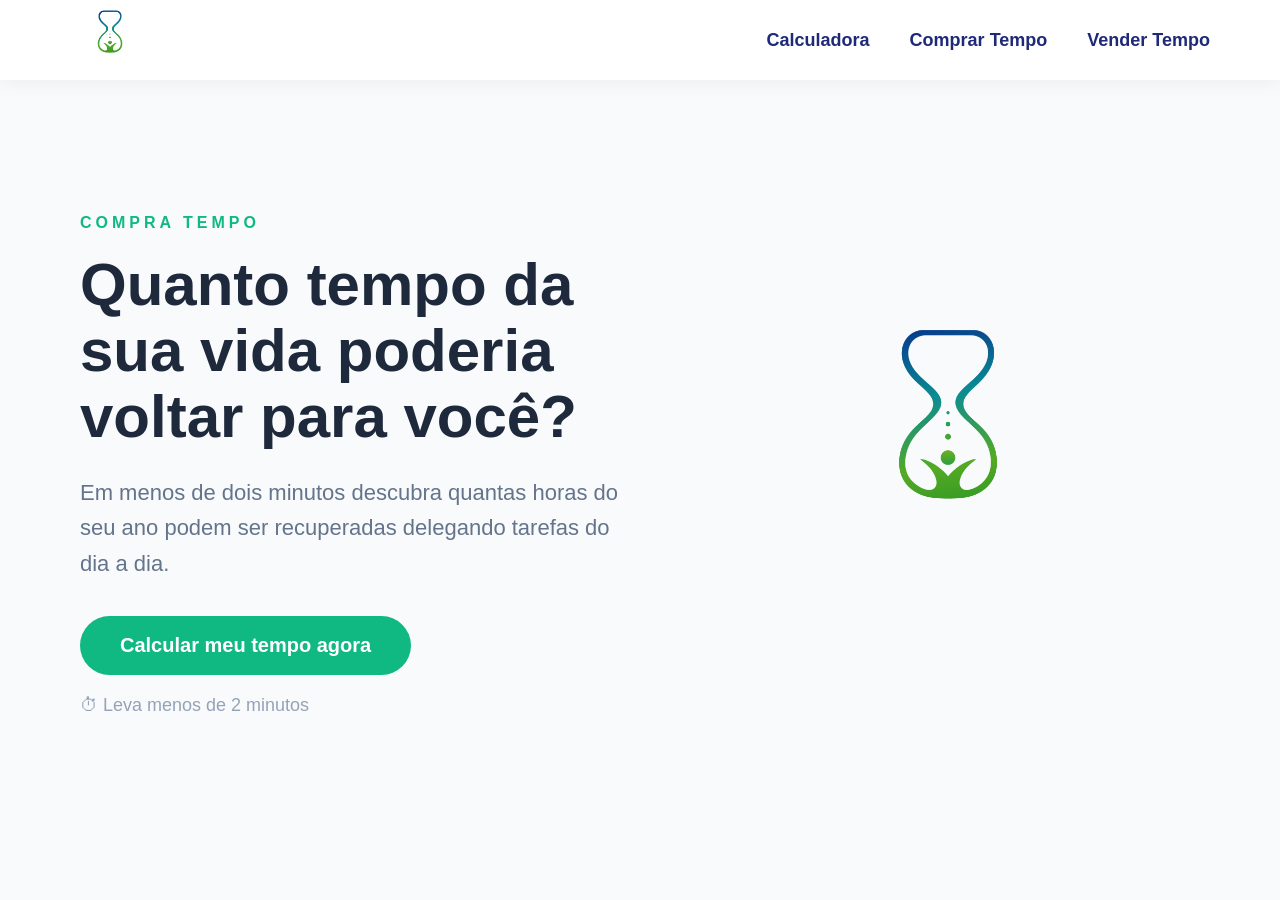
<file: index.html>
<!DOCTYPE html>
<html lang="pt-BR">

<head>

<meta charset="UTF-8">

<meta name="viewport" content="width=device-width, initial-scale=1.0">

<title>Compra Tempo</title>

<link rel="stylesheet" href="css/style.css">

</head>

<body>

<header>

<nav>

<img src="img/logo.svg" class="logo">

<ul>

<li><a href="calculadora.html">Calculadora</a></li>
<li><a href="comprar-tempo.html">Comprar Tempo</a></li>
<li><a href="vender-tempo.html">Vender Tempo</a></li>

</ul>

</nav>

</header>

    <section class="home">

        <div class="texto">

            <h4>COMPRA TEMPO</h4>

            <h1>
                Quanto tempo da sua vida poderia voltar para você?
            </h1>

            <p>

                Em menos de dois minutos descubra quantas horas do seu ano podem ser recuperadas delegando tarefas do dia a dia.

            </p>

            <a href="calculadora.html" class="botao">

                Calcular meu tempo agora

            </a>

            <span class="tempo">

                ⏱ Leva menos de 2 minutos

            </span>

        </div>

        <div class="imagem">

            <div class="ampulheta">

                <img src="img/logo.svg" alt="Compra Tempo">

            </div>

        </div>

    </section>

</body>

</html>
</file>
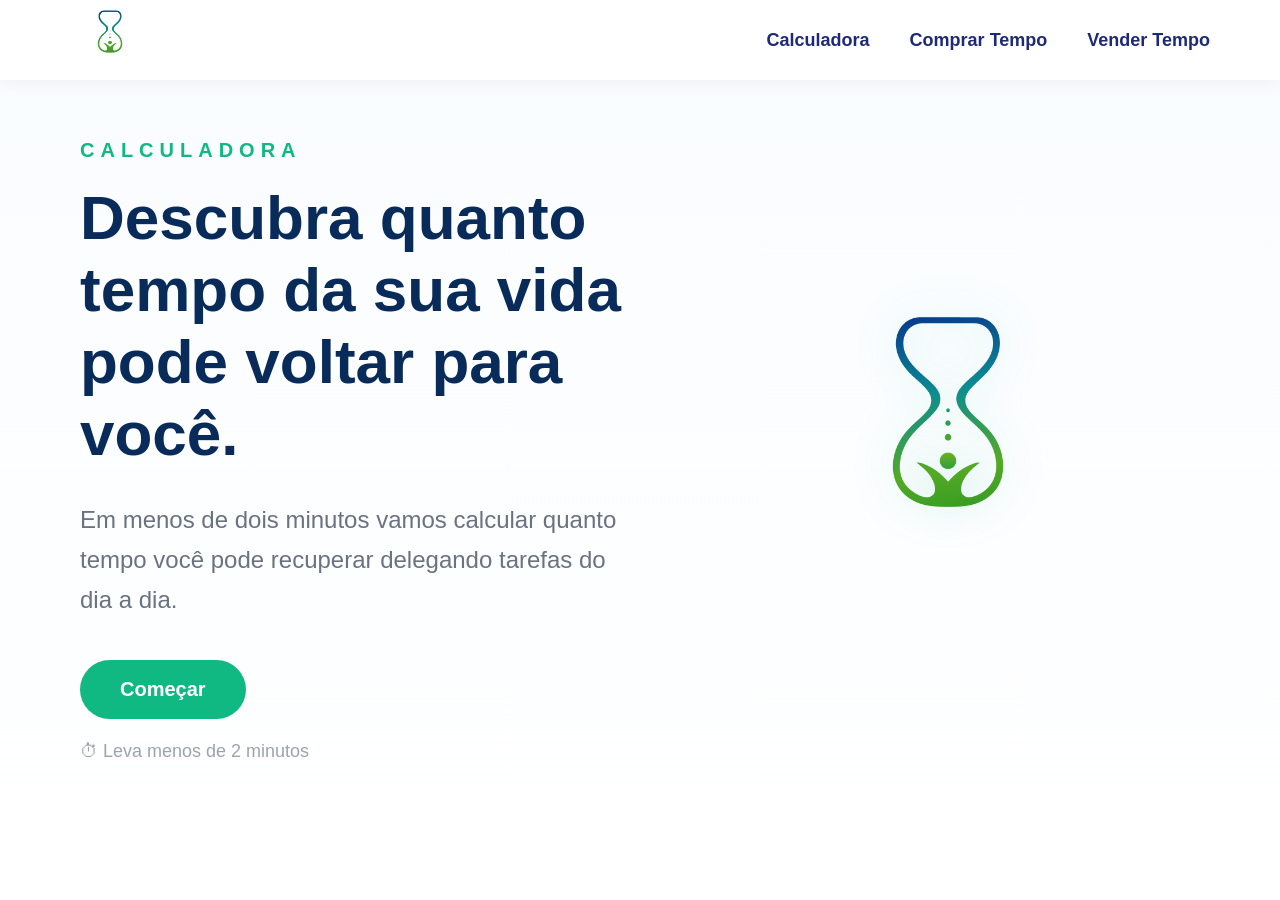
<file: calculadora.html>
<!DOCTYPE html>
<html lang="pt-BR">

<head>

<meta charset="UTF-8">

<meta name="viewport" content="width=device-width, initial-scale=1.0">

<title>Calculadora | Compra Tempo</title>

<link rel="stylesheet" href="css/style.css">

</head>

<body>

<header>

<nav>

<img src="img/logo.svg" class="logo">

<ul>

<li><a href="calculadora.html">Calculadora</a></li>
<li><a href="comprar-tempo.html">Comprar Tempo</a></li>
<li><a href="vender-tempo.html">Vender Tempo</a></li>

</ul>

</nav>

</header>

  <section class="calculadora">

    <div class="conteudo">

        <h5>CALCULADORA</h5>

        <h1>
            Descubra quanto tempo da sua vida pode voltar para você.
        </h1>

        <p>

            Em menos de dois minutos vamos calcular quanto tempo você pode recuperar delegando tarefas do dia a dia.

        </p>

        <a href="#" class="botao" id="btnComecar">
            Começar
        </a>

        <span class="tempo">

            ⏱ Leva menos de 2 minutos

        </span>

    </div>

    <div class="imagem">

        <img src="img/logo.svg" alt="Compra Tempo">

    </div>

</section>

<section id="quiz" style="display:none;">

    <div class="quiz-box">

        <div class="progresso">

            <div class="barra"></div>

        </div>

        <span id="contador">
            Pergunta 1 de 12
        </span>

        <h2 id="pergunta">
            Quantas horas por semana você gasta limpando a casa?
        </h2>

        <div class="respostas">

            <button>Menos de 1 hora</button>

            <button>1 a 3 horas</button>

            <button>4 a 6 horas</button>

            <button>Mais de 6 horas</button>

        </div>

    </div>

</section>
<section id="resultado" style="display:none;">

    <div class="quiz-box">

        <h3>PARABÉNS!</h3>

<h1 id="tempoFinal"></h1>

<p id="tempoAno"></p>
<div class="servicos">
    <h3>Serviços ideais para você</h3>

    <ul id="listaServicos">

    </ul>
</div>

<h2>Imagine recuperar esse tempo todas as semanas para fazer o que realmente importa.</h2>

<p>
Mais tempo com sua família, seus filhos, descanso ou lazer.
</p>

<button id="comprarTempo">
Quero recuperar meu tempo
</button>

<br><br>

    </div>

</section>
<script src="js/calculadora.js"></script>
</body>

</html>
</file>
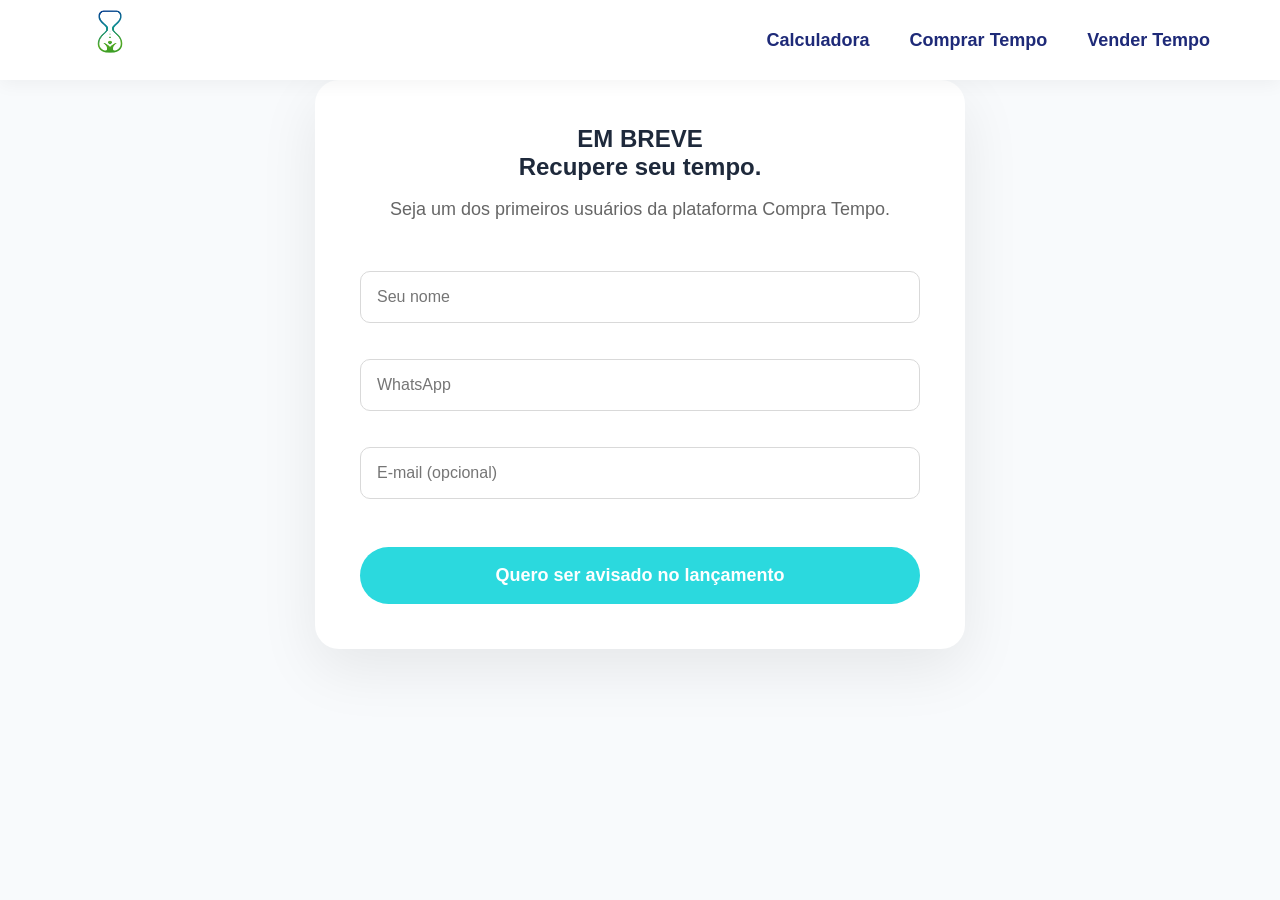
<file: comprar-tempo.html>
<!DOCTYPE html>
<html lang="pt-BR">

<head>

<meta charset="UTF-8">

<meta name="viewport" content="width=device-width, initial-scale=1.0">

<title>Comprar Tempo</title>

<link rel="stylesheet" href="css/style.css">

</head>

<body>

<header>

<nav>

<img src="img/logo.svg" class="logo">

<ul>

<li><a href="calculadora.html">Calculadora</a></li>
<li><a href="#">Comprar Tempo</a></li>
<li><a href="vender-tempo.html">Vender Tempo</a></li>

</ul>

</nav>

</header>

<section class="pagina">

<div class="quiz-box">

<h1>EM BREVE</h1>

<h2>Recupere seu tempo.</h2>

<p class="subtitulo">
Seja um dos primeiros usuários da plataforma Compra Tempo.
</p>

<input
    type="text"
    id="nome"
    placeholder="Seu nome"
>

<br><br>

<input
    type="tel"
    id="whatsapp"
    placeholder="WhatsApp"
>

<br><br>

<input
    type="email"
    id="email"
    placeholder="E-mail (opcional)"
>

<br><br>

<button id="btnComprarTempo">

Quero ser avisado no lançamento

</button>

<p id="mensagemCadastro" style="display:none; margin-top:20px; color:#10B981; font-weight:bold;">
Cadastro recebido! Obrigado por fazer parte do Compra Tempo.
</p>

</div>

<script>

const SCRIPT_URL = "https://script.google.com/macros/s/AKfycbzDZwFOVDj_xXW9n2GdQOVA_Bk6l6lSJByz1uzsURdjB4h86tP-hpXjesAv8dPlTxOf/exec";

document.getElementById("btnComprarTempo").addEventListener("click", function(){

    const nome = document.getElementById("nome").value.trim();
    const whatsapp = document.getElementById("whatsapp").value.trim();
    const email = document.getElementById("email").value.trim();

    if(!nome || !whatsapp){

        alert("Por favor, informe seu nome e WhatsApp.");

        return;
    }

    const dados = {
        tipo: "Comprar Tempo",
        nome: nome,
        whatsapp: whatsapp,
        email: email
    };

    fetch(SCRIPT_URL, {

        method: "POST",

        headers: {
            "Content-Type": "text/plain;charset=UTF-8"
        },

        body: JSON.stringify(dados),

        mode: "no-cors"

    });

    document.getElementById("mensagemCadastro").style.display = "block";

document.getElementById("btnComprarTempo").style.display = "none";

document.getElementById("nome").disabled = true;
document.getElementById("whatsapp").disabled = true;
document.getElementById("email").disabled = true;

setTimeout(function(){

    window.location.href = "index.html";

}, 3000);

});

</script>

</section>

</body>

</html>
</file>
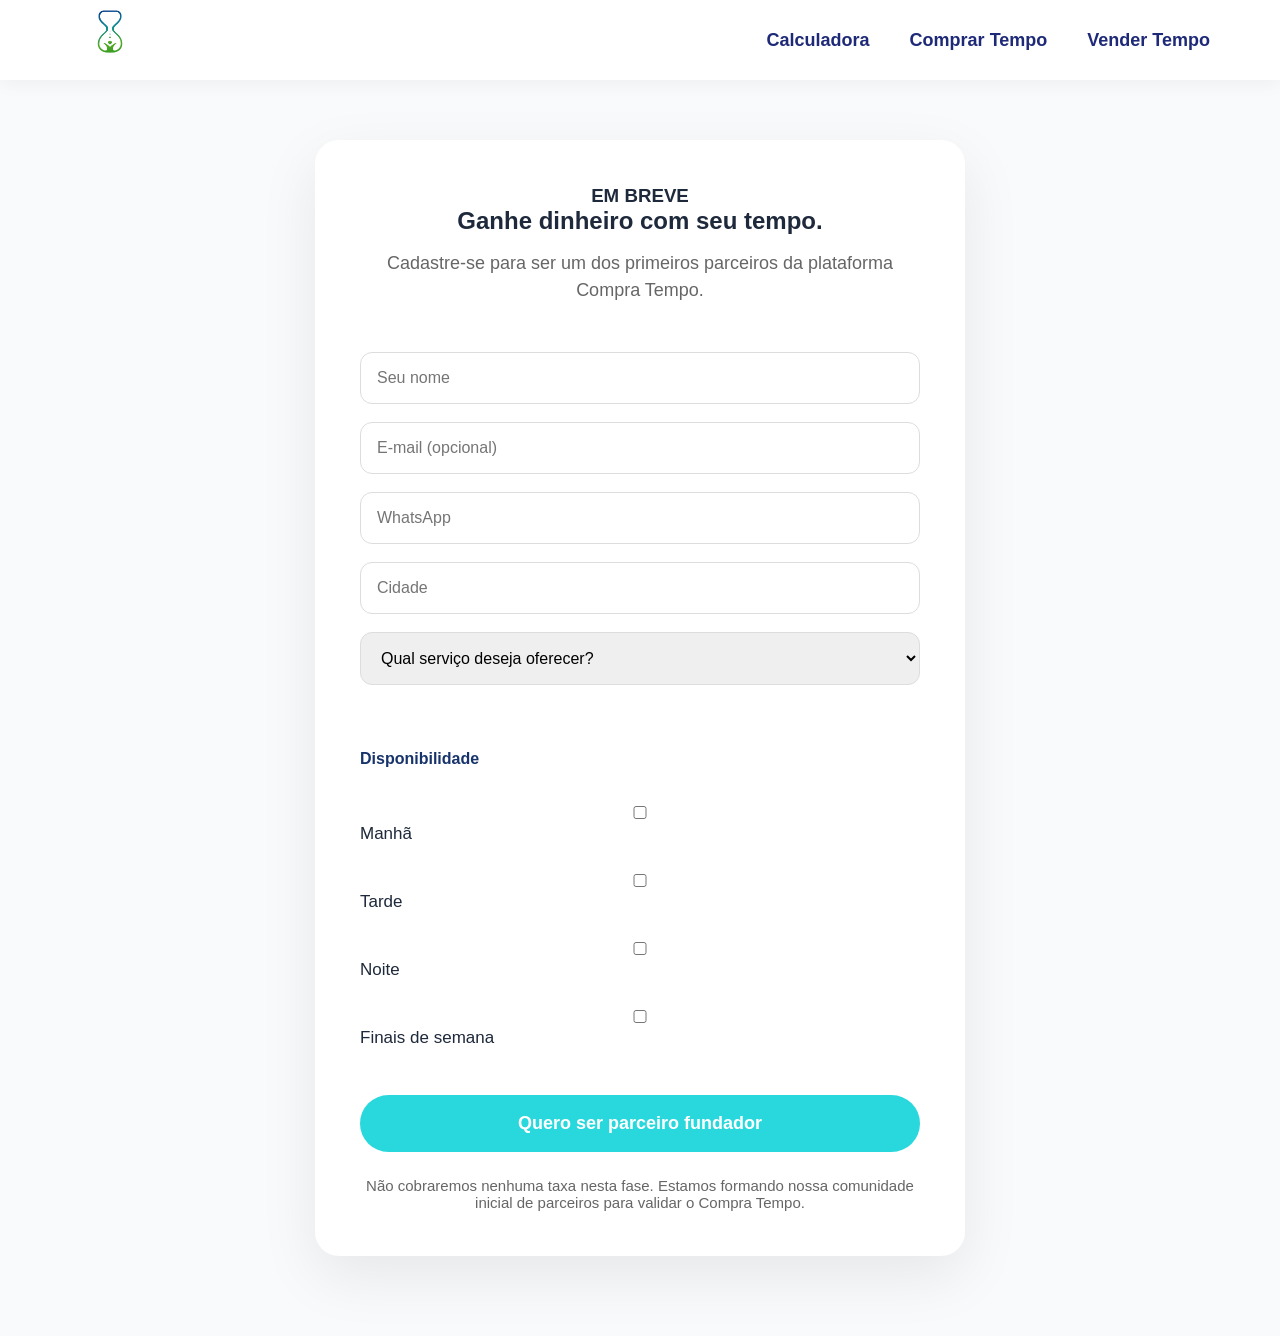
<file: vender-tempo.html>
<!DOCTYPE html>
<html lang="pt-BR">

<head>

<meta charset="UTF-8">

<meta name="viewport" content="width=device-width, initial-scale=1.0">

<title>Vender Tempo | Compra Tempo</title>

<link rel="stylesheet" href="css/style.css">

</head>

<body>

<header>

<nav>

<img src="img/logo.svg" class="logo">

<ul>

<li><a href="calculadora.html">Calculadora</a></li>
<li><a href="comprar-tempo.html">Comprar Tempo</a></li>
<li><a href="vender-tempo.html">Vender Tempo</a></li>

</ul>

</nav>

</header>

<section class="resultado">

<div class="quiz-box formulario">

<h3>EM BREVE</h3>

<h1>Ganhe dinheiro com seu tempo.</h1>

<p class="subtitulo">
Cadastre-se para ser um dos primeiros parceiros da plataforma Compra Tempo.
</p>

<input
    type="text"
    id="nome"
    placeholder="Seu nome"
>
<input
    type="email"
    id="email"
    placeholder="E-mail (opcional)"
>
<input
    type="tel"
    id="whatsapp"
    placeholder="WhatsApp"
>
<input
    type="text"
    id="cidade"
    placeholder="Cidade"
>

<select id="servico">

<option value="">Qual serviço deseja oferecer?</option>

<option value="Limpeza residencial">Limpeza residencial</option>

<option value="Preparação de refeições">Preparação de refeições</option>

<option value="Lavagem e passadoria">Lavagem e passadoria</option>

<option value="Compras de supermercado">Compras de supermercado</option>

<option value="Motorista particular">Motorista particular</option>

<option value="Cuidados com pets">Cuidados com pets</option>

<option value="Cuidador de idosos">Cuidador de idosos</option>

<option value="Assistente pessoal">Assistente pessoal</option>

</select>

<h4>Disponibilidade</h4>

<label>
<input type="checkbox" value="Manhã">
Manhã
</label>

<label>
<input type="checkbox" value="Tarde">
Tarde
</label>

<label>
<input type="checkbox" value="Noite">
Noite
</label>

<label>
<input type="checkbox" value="Finais de semana">
Finais de semana
</label>

<button id="btnVenderTempo">
Quero ser parceiro fundador
</button>

<p id="mensagemCadastro" style="display:none; margin-top:20px; color:#10B981; font-weight:bold;">
Cadastro recebido! Obrigado por fazer parte do Compra Tempo.
</p>

<p class="observacao">
Não cobraremos nenhuma taxa nesta fase. Estamos formando nossa comunidade inicial de parceiros para validar o Compra Tempo.
</p>

</div>

<script>

const SCRIPT_URL = "https://script.google.com/macros/s/AKfycbzDZwFOVDj_xXW9n2GdQOVA_Bk6l6lSJByz1uzsURdjB4h86tP-hpXjesAv8dPlTxOf/exec";

document.getElementById("btnVenderTempo").addEventListener("click", function(){

    const nome = document.getElementById("nome").value.trim();

    const whatsapp = document.getElementById("whatsapp").value.trim();

    const email = document.getElementById("email").value.trim();

    const cidade = document.getElementById("cidade").value.trim();

    const servico = document.getElementById("servico").value;

    const disponibilidadeSelecionada = [];

    document.querySelectorAll('input[type="checkbox"]:checked').forEach(function(checkbox){

        disponibilidadeSelecionada.push(checkbox.value);

    });

    const disponibilidade = disponibilidadeSelecionada.join(", ");

    if(!nome || !whatsapp || !cidade || !servico){

        alert("Por favor, preencha seu nome, WhatsApp, cidade e escolha um serviço.");

        return;

    }

    if(disponibilidadeSelecionada.length === 0){

        alert("Selecione pelo menos uma opção de disponibilidade.");

        return;

    }

    const dados = {

        tipo: "Vender Tempo",

        nome: nome,

        whatsapp: whatsapp,

        email: email,

        cidade: cidade,

        servico: servico,

        disponibilidade: disponibilidade

    };

    fetch(SCRIPT_URL, {

        method: "POST",

        headers: {
            "Content-Type": "text/plain;charset=UTF-8"
        },

        body: JSON.stringify(dados),

        mode: "no-cors"

    });

    document.getElementById("mensagemCadastro").style.display = "block";

    document.getElementById("btnVenderTempo").style.display = "none";

    document.getElementById("nome").disabled = true;
    document.getElementById("whatsapp").disabled = true;
    document.getElementById("email").disabled = true;
    document.getElementById("cidade").disabled = true;
    document.getElementById("servico").disabled = true;

    document.querySelectorAll('input[type="checkbox"]').forEach(function(checkbox){

        checkbox.disabled = true;

    });

    setTimeout(function(){

        window.location.href = "index.html";

    }, 3000);

});

</script>

</section>

</body>

</html>
</file>
<file: css/style.css>
/* RESET */

*{

margin:0;

padding:0px;

box-sizing:border-box;

}

/* CORPO */

body{

font-family:Arial, Helvetica, sans-serif;

background:#F8FAFC;

color:#1E293B;

}

/* CABEÇALHO */

header{

    position:fixed;

    top:0;

    left:0;

    width:100%;

    background:#ffffff;

    box-shadow:0 3px 18px rgba(0,0,0,.05);

    z-index:999;

}

header .container{

    height:82px;

    display:flex;

    justify-content:space-between;

    align-items:center;

}

/* LOGO */

.logo img{

    width:55px;

    transition:.35s;

    cursor:pointer;

}

.logo img:hover{

    transform:scale(1.08);

}

/* MENU */

nav{

max-width:1200px;
margin:0 auto;

display:flex;

justify-content:space-between;

align-items:center;

padding:18px 60px;

}

nav a{

text-decoration:none;

    color:#0B2A6B;

    font-weight:700;

    transition:.3s;

}

nav a:hover{

color:#10B981;

}

/* HOME */

.home{

min-height:100vh;

display:flex;

align-items:center;

justify-content:space-between;

padding:90px 80px;

}

/* TEXTO */

.texto{

max-width:560px;

}

.texto h4{

color:#10B981;

letter-spacing:4px;

margin-bottom:20px;

}

.texto h1{

font-size:60px;

line-height:1.1;

margin-bottom:25px;

}

.texto p{

font-size:22px;

color:#64748B;

line-height:1.6;

margin-bottom:35px;

}

/* BOTÃO */

.botao{

display:inline-block;

background:#10B981;

color:white;

padding:18px 40px;

border-radius:40px;

text-decoration:none;

font-weight:bold;

font-size:20px;

transition:.3s;

}

.botao:hover{

transform:translateY(-4px);

}

/* TEXTO ABAIXO */

.tempo{

display:block;

margin-top:20px;

color:#94A3B8;

font-size:18px;

}

/* IMAGEM */

.imagem{

display:flex;

justify-content:center;

align-items:center;

width:45%;

}

/* AMPULHETA */

.ampulheta img{

width:320px;

animation:pulsar 4s ease-in-out infinite;

}

/* ANIMAÇÃO */

@keyframes pulsar{

0%{

transform:scale(1);

}

50%{

transform:scale(1.05);

}

100%{

transform:scale(1);

}

}
/* =======================
   ANIMAÇÃO DA LOGO
======================= */

@keyframes pulsarLogo{

    0%{

        transform:scale(1);

    }

    50%{

        transform:scale(1.08);

    }

    100%{

        transform:scale(1);

    }

}
/* ============================
   CALCULADORA
============================ */

.calculadora{

    min-height:100vh;

    display:flex;

    justify-content:space-between;

    align-items:center;

    padding:90px 80px;

    background:linear-gradient(to bottom,#f9fcff,#ffffff);

}

.calculadora .conteudo{

    max-width:560px;

}

.calculadora h5{

    color:#10B981;

    letter-spacing:6px;

    font-size:20px;

    margin-bottom:20px;

}

.calculadora h1{

    font-size:62px;

    line-height:72px;

    color:#082B59;

    margin-bottom:30px;

}

.calculadora p{

    font-size:24px;

    line-height:40px;

    color:#6B7280;

    margin-bottom:40px;

}

.btn-comecar{

    display:inline-block;

    padding:18px 42px;

    background:#19D3C5;

    color:white;

    text-decoration:none;

    border-radius:40px;

    font-weight:bold;

    transition:.3s;

}

.btn-comecar:hover{

    transform:translateY(-3px);

    box-shadow:0 15px 35px rgba(25,211,197,.35);

}

.calculadora .tempo{

    display:block;

    margin-top:22px;

    color:#9CA3AF;

}

.calculadora .imagem img{

    width:360px;

    animation:pulsar 4s infinite ease-in-out;

    filter:drop-shadow(0 0 20px rgba(16,185,129,.18));

}
/* =======================================
   CALCULADORA - QUIZ
======================================= */

#quiz{

    min-height:100vh;

    display:flex;

    justify-content:center;

    align-items:center;

    background:#F7FAFC;

    padding:120px 20px 40px;

}

.quiz-box{

    width:100%;

    max-width:760px;

    background:white;

    border-radius:24px;

    padding:45px;

    box-shadow:0 20px 60px rgba(0,0,0,.08);

}
.progresso{

    width:100%;

    height:10px;

    background:#E5E7EB;

    border-radius:30px;

    overflow:hidden;

    margin-bottom:28px;

}

.barra{

    width:8%;

    height:100%;

    background:#10B981;

    border-radius:30px;

    transition:.4s;

}
#contador{
    display:block;
    color:#6B7280;
    font-size:15px;
    margin-bottom:15px;
}

#pergunta{
    font-size:36px;
    line-height:1.3;
    color:#0F172A;
    margin-bottom:35px;
}

.respostas{
    display:grid;
    gap:18px;
}

.respostas button{
    width:100%;
    padding:18px 22px;
    border:none;
    border-radius:14px;
    background:#F8FAFC;
    border:2px solid #E5E7EB;
    font-size:18px;
    cursor:pointer;
    transition:.3s;
    text-align:left;
}

.respostas button:hover{
    border-color:#10B981;
    background:#ECFDF5;
    transform:translateY(-2px);
}
#resultado{
    display:flex;
    justify-content:center;
    align-items:flex-start;
    min-height:100vh;
    background:#eef7fb;
    padding:140px 20px 80px;
    box-sizing: border-box;
}

#resultado .quiz-box{
    background:#fff;
    width:700px;
    max-width:90%;
    padding:50px;
    border-radius:20px;
    box-shadow:0 15px 40px rgba(0,0,0,.08);
    text-align:center;
}

#resultado h3{
    color:#1ec9b7;
    letter-spacing:3px;
    margin-bottom:10px;
}

#tempoFinal{
    font-size:56px;
    color:#082b68;
    margin:20px 0;
}

#tempoAno{
    font-size:22px;
    color:#666;
    margin-bottom:30px;
}

#resultado h2{
    color:#082b68;
    margin:30px 0 15px;
    line-height:1.4;
}

#resultado p{
    color:#666;
    line-height:1.7;
}

#comprarTempo{
    margin-top:35px;
    background:#1ec9b7;
    color:white;
    border:none;
    padding:18px 40px;
    border-radius:40px;
    font-size:18px;
    cursor:pointer;
    transition:.3s;
}

#comprarTempo:hover{
    transform:scale(1.05);
}

#refazer{
    margin-top:20px;
    background:white;
    border:2px solid #1ec9b7;
    color:#1ec9b7;
    padding:15px 35px;
    border-radius:40px;
    cursor:pointer;
}
.servicos ul{
    list-style: none;
    padding: 0;
    margin: 20px 0;
}

.servicos li{
    margin: 8px 0;
    font-size: 20px;
    color: #23406f;
}
/* ========================= */
/* CABEÇALHO PADRÃO */
/* ========================= */


nav{

width:1200px;

display:flex;

justify-content:space-between;

align-items:center;

padding:0 30px;

}

.logo{

width:80px;

height:auto;

}

nav ul{

display:flex;

gap:40px;

list-style:none;

margin:0;

padding:0;

}

nav a{

text-decoration:none;

font-weight:600;

font-size:18px;

color:#1E2A78;

transition:.3s;

}

nav a:hover{

color:#1ECAD3;

}
.pagina{
    display:flex;
    justify-content:center;
    align-items:center;
    padding:80px 20px;
}

.pagina .quiz-box{
    max-width:650px;
    width:100%;
    text-align:center;
}
.pagina input{

    width:100%;
    padding:16px;

    margin-top:18px;

    border:1px solid #d9d9d9;

    border-radius:10px;

    font-size:16px;

    box-sizing:border-box;

}
.pagina button{

    margin-top:30px;

    width:100%;

    padding:18px;

    border:none;

    border-radius:35px;

    background:#2bd9de;

    color:white;

    font-size:18px;

    font-weight:bold;

    cursor:pointer;

}
select{

    width:100%;

    padding:16px;

    margin-top:18px;

    border:1px solid #d9d9d9;

    border-radius:10px;

    font-size:16px;

    box-sizing:border-box;

}

label{

    display:block;

    margin-top:10px;

    text-align:left;

    font-size:16px;

}

h4{

    margin-top:30px;

    margin-bottom:10px;

    text-align:left;

    color:#1d2d5a;

}

.observacao{

    margin-top:25px;

    font-size:14px;

    color:#666;

}
.subtitulo{
    margin:15px 0 30px;
    color:#666;
    font-size:18px;
    line-height:1.5;
}

select{
    margin-bottom:30px;
}

label{
    margin-bottom:12px;
}

button{
    margin-top:30px;
}
.formulario{

    max-width:650px;

    margin:0 auto;

    text-align:center;

}

.formulario input,
.formulario select{

    width:100%;

    padding:16px;

    margin-top:18px;

    border:1px solid #dddddd;

    border-radius:12px;

    font-size:16px;

    box-sizing:border-box;

}

.formulario h4{

    margin-top:35px;

    margin-bottom:20px;

    text-align:left;

    color:#17336b;

}

.formulario label{

    display:block;

    text-align:left;

    margin-bottom:12px;

    font-size:17px;

}

.formulario button{

    width:100%;

    margin-top:35px;

    padding:18px;

    border:none;

    border-radius:40px;

    background:#28d8dd;

    color:white;

    font-size:18px;

    font-weight:bold;

    cursor:pointer;

}

.formulario .observacao{

    margin-top:25px;

    color:#666;

    font-size:15px;

    text-align:center;

}
/* =================================
   PÁGINA VENDER TEMPO
================================= */

.resultado{

    min-height:100vh;

    display:flex;

    justify-content:center;

    align-items:flex-start;

    padding:140px 20px 80px;

    box-sizing:border-box;

}
/* =====================================================
   RESPONSIVIDADE - CELULAR
   Compra Tempo V1
   ===================================================== */

@media (max-width: 768px) {

    /* HEADER */
    header {
        position: relative;
        height: auto;
        min-height: 90px;
        padding: 12px 18px;
        box-sizing: border-box;
    }

    nav {
        display: flex;
        flex-direction: column;
        align-items: center;
        gap: 12px;
    }

    .logo {
        width: 55px;
        height: auto;
    }

    nav ul {
        display: flex;
        flex-wrap: wrap;
        justify-content: center;
        gap: 14px;
        margin: 0;
        padding: 0;
        list-style: none;
    }

    nav ul li a {
        font-size: 14px;
        white-space: nowrap;
    }


    /* =========================================
       PÁGINA INICIAL
       ========================================= */

    .home {
        min-height: auto;
        display: flex;
        flex-direction: column;
        justify-content: center;
        padding: 55px 24px 60px;
        text-align: center;
        box-sizing: border-box;
    }

    .home .texto {
        width: 100%;
        max-width: 100%;
    }

    .home h4 {
        font-size: 15px;
        letter-spacing: 4px;
        margin-bottom: 20px;
    }

    .home h1 {
        font-size: 42px;
        line-height: 1.08;
        margin: 0 auto 25px;
        max-width: 390px;
    }

    .home p {
        font-size: 18px;
        line-height: 1.55;
        margin: 0 auto 28px;
        max-width: 360px;
    }

    .home .botao {
        display: inline-block;
        width: auto;
        max-width: 100%;
        box-sizing: border-box;
        padding: 15px 24px;
        font-size: 16px;
    }

    .home .tempo {
        display: block;
        margin-top: 15px;
        font-size: 14px;
    }

    .home .imagem {
        width: 100%;
        display: flex;
        justify-content: center;
        margin-top: 40px;
    }

    .home .ampulheta {
        width: 180px;
        height: 180px;
    }

    .home .ampulheta img {
        max-width: 100%;
        height: auto;
    }


    /* =========================================
       CALCULADORA - TELA INICIAL
       ========================================= */

    .calculadora {
        min-height: auto;
        display: flex;
        flex-direction: column;
        justify-content: center;
        text-align: center;
        padding: 55px 24px 60px;
        box-sizing: border-box;
    }

    .calculadora .conteudo {
        width: 100%;
        max-width: 100%;
    }

    .calculadora h5 {
        font-size: 15px;
        letter-spacing: 4px;
        margin-bottom: 20px;
    }

    .calculadora h1 {
        font-size: 38px;
        line-height: 1.12;
        margin-bottom: 22px;
    }

    .calculadora p {
        font-size: 17px;
        line-height: 1.55;
    }

    .calculadora .botao {
        display: inline-block;
        margin-top: 15px;
        padding: 15px 28px;
        font-size: 16px;
    }

    .calculadora .tempo {
        display: block;
        margin-top: 15px;
        font-size: 14px;
    }

    .calculadora .imagem {
        width: 100%;
        display: flex;
        justify-content: center;
        margin-top: 35px;
    }

    .calculadora .imagem img {
        width: 170px;
        max-width: 60%;
        height: auto;
    }


    /* =========================================
       QUIZ
       ========================================= */

    #quiz {
        min-height: auto;
        padding: 35px 18px 50px;
        box-sizing: border-box;
    }

    .quiz-box {
        width: 100%;
        max-width: 100%;
        box-sizing: border-box;
        padding: 28px 20px;
        border-radius: 20px;
    }

    .quiz-box h2 {
        font-size: 25px;
        line-height: 1.25;
        margin: 22px 0;
    }

    .respostas {
        width: 100%;
    }

    .respostas button {
        width: 100%;
        min-height: 54px;
        margin-bottom: 12px;
        font-size: 16px;
        padding: 12px 15px;
        box-sizing: border-box;
    }

    .progresso {
        width: 100%;
    }

    #contador {
        font-size: 14px;
    }


    /* =========================================
       RESULTADO
       ========================================= */

    #resultado {
        min-height: auto;
        padding: 35px 18px 60px;
        box-sizing: border-box;
    }

    #resultado .quiz-box {
        width: 100%;
        padding: 30px 20px;
    }

    #resultado h3 {
        font-size: 20px;
    }

    #resultado h1 {
        font-size: 42px;
        line-height: 1.1;
        word-break: normal;
    }

    #resultado p {
        font-size: 18px;
        line-height: 1.5;
    }

    .servicos h3 {
        font-size: 20px;
        line-height: 1.3;
    }

    .servicos ul {
        padding-left: 20px;
        text-align: left;
    }

    .servicos li {
        font-size: 17px;
        line-height: 1.4;
        margin-bottom: 10px;
    }

    #comprarTempo {
        width: 100%;
        max-width: 320px;
        padding: 15px 20px;
        font-size: 16px;
    }


    /* =========================================
       TELAS PEQUENAS
       ========================================= */

    @media (max-width: 420px) {

        .home h1 {
            font-size: 38px;
        }

        .home p {
            font-size: 17px;
        }

        .calculadora h1 {
            font-size: 34px;
        }

        #resultado h1 {
            font-size: 38px;
        }

        .quiz-box {
            padding: 24px 16px;
        }
    }
}
/* =====================================================
   CORREÇÃO DO CABEÇALHO NO CELULAR
   ===================================================== */

@media (max-width: 768px) {

    html,
    body {
        width: 100%;
        max-width: 100%;
        overflow-x: hidden;
    }

    header {
        width: 100%;
        max-width: 100%;
        min-height: 90px;
        padding: 12px 15px;
        box-sizing: border-box;
        overflow: hidden;
    }

    header nav {
        width: 100%;
        max-width: 100%;
        display: flex;
        flex-direction: column;
        align-items: center;
        justify-content: center;
        box-sizing: border-box;
    }

    header nav .logo {
        width: 52px;
        max-width: 52px;
        height: auto;
        margin: 0 auto 10px;
    }

    header nav ul {
        width: 100%;
        max-width: 100%;
        display: flex;
        flex-wrap: wrap;
        justify-content: center;
        align-items: center;
        gap: 10px 18px;
        margin: 0;
        padding: 0 5px;
        box-sizing: border-box;
        list-style: none;
    }

    header nav ul li {
        margin: 0;
        padding: 0;
    }

    header nav ul li a {
        display: block;
        font-size: 14px;
        line-height: 1.2;
        white-space: nowrap;
        text-align: center;
    }
}
</file>
